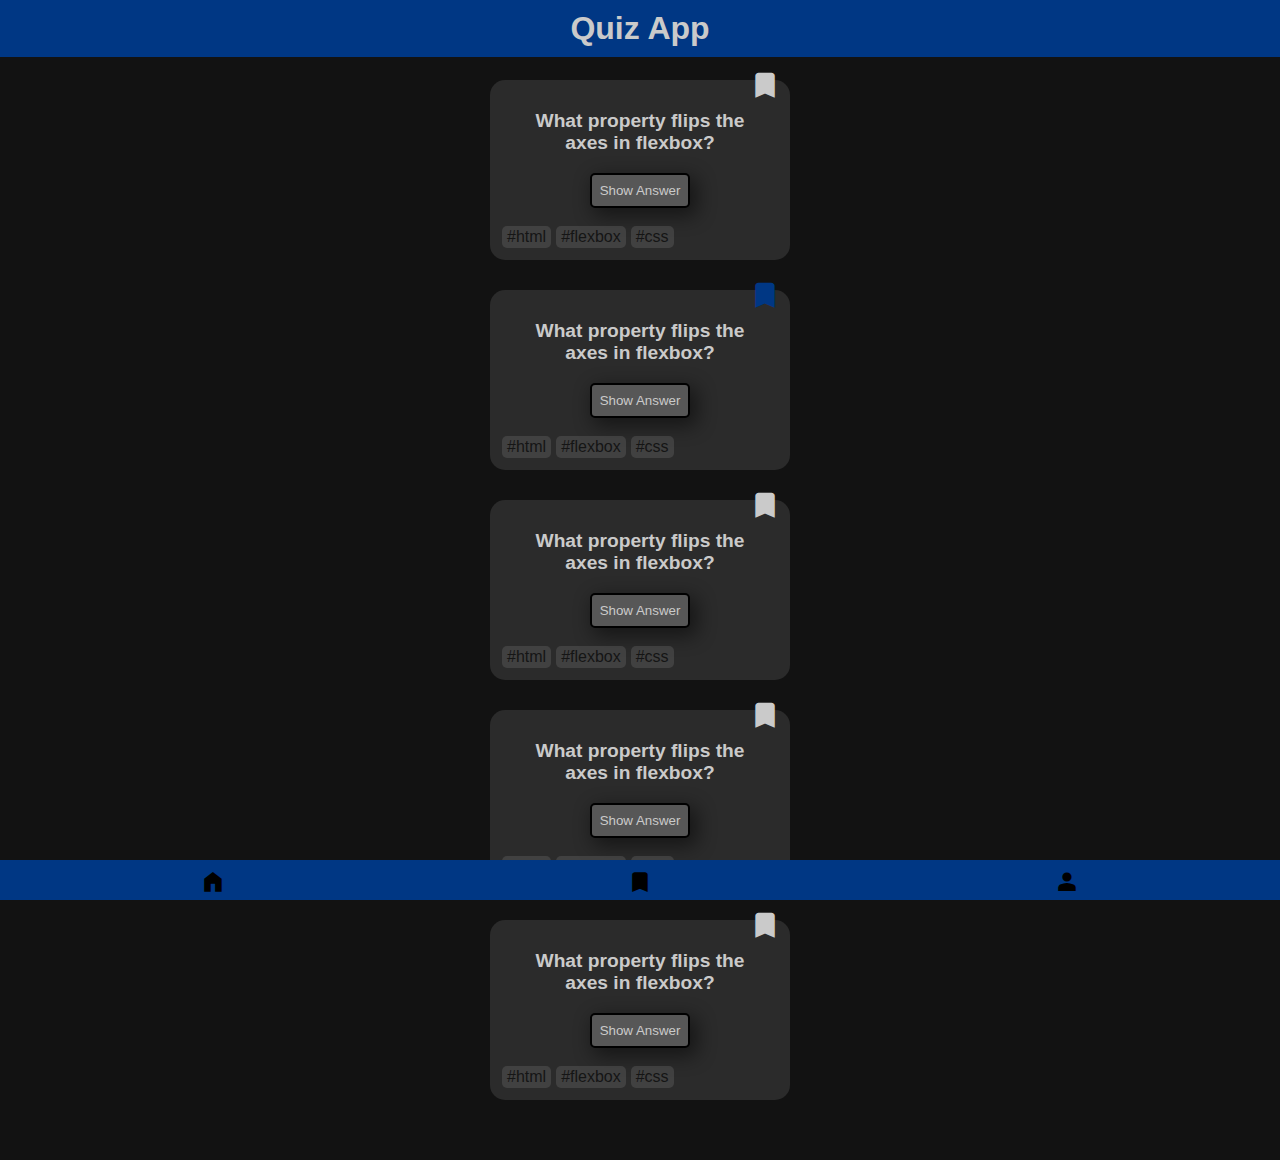
<file: index.html>
<!DOCTYPE html>
<html lang="en">
  <head>
    <meta charset="UTF-8" />
    <meta http-equiv="X-UA-Compatible" content="IE=edge" />
    <meta name="viewport" content="width=device-width, initial-scale=1.0" />
    <title>Quiz App</title>

    <link
      rel="stylesheet"
      href="https://fonts.googleapis.com/css2?family=Material+Symbols+Outlined:opsz,wght,FILL,GRAD@20..48,100..700,0..1,-50..200"
    />
    <link rel="stylesheet" href="./css/styles.css" />
  </head>

  <body>
    <header>
      <h1>Quiz App</h1>
    </header>
    <main>
      <article class="card --one">
        <span class="material-symbols-outlined card__bookmark"> bookmark </span>
        <h2 class="card__question">What property flips the axes in flexbox?</h2>
        <button class="card__answer-button">Show Answer</button>
        <ul class="card__hashtag-list">
          <li class="card__hashtag-list-item">
            <a
              href="https://developer.mozilla.org/en-US/docs/Web/HTML?retiredLocale=de"
              >#html</a
            >
          </li>
          <li class="card__hashtag-list-item">
            <a
              href="https://developer.mozilla.org/en-US/docs/Web/CSS/CSS_Flexible_Box_Layout/Basic_Concepts_of_Flexbox"
              >#flexbox</a
            >
          </li>
          <li class="card__hashtag-list-item">
            <a
              href="https://developer.mozilla.org/en-US/docs/Web/CSS?retiredLocale=de"
              >#css</a
            >
          </li>
        </ul>
      </article>
      <article class="card --two">
        <span
          class="material-symbols-outlined card__bookmark card__bookmark--marked"
        >
          bookmark
        </span>
        <h2 class="card__question">What property flips the axes in flexbox?</h2>
        <button class="card__answer-button">Show Answer</button>
        <ul class="card__hashtag-list">
          <li class="card__hashtag-list-item">
            <a
              href="https://developer.mozilla.org/en-US/docs/Web/HTML?retiredLocale=de"
              >#html</a
            >
          </li>
          <li class="card__hashtag-list-item">
            <a
              href="https://developer.mozilla.org/en-US/docs/Web/CSS/CSS_Flexible_Box_Layout/Basic_Concepts_of_Flexbox"
              >#flexbox</a
            >
          </li>
          <li class="card__hashtag-list-item">
            <a
              href="https://developer.mozilla.org/en-US/docs/Web/CSS?retiredLocale=de"
              >#css</a
            >
          </li>
        </ul>
      </article>
      <article class="card --three">
        <span class="material-symbols-outlined card__bookmark"> bookmark </span>
        <h2 class="card__question">What property flips the axes in flexbox?</h2>
        <button class="card__answer-button">Show Answer</button>
        <ul class="card__hashtag-list">
          <li class="card__hashtag-list-item">
            <a
              href="https://developer.mozilla.org/en-US/docs/Web/HTML?retiredLocale=de"
              >#html</a
            >
          </li>
          <li class="card__hashtag-list-item">
            <a
              href="https://developer.mozilla.org/en-US/docs/Web/CSS/CSS_Flexible_Box_Layout/Basic_Concepts_of_Flexbox"
              >#flexbox</a
            >
          </li>
          <li class="card__hashtag-list-item">
            <a
              href="https://developer.mozilla.org/en-US/docs/Web/CSS?retiredLocale=de"
              >#css</a
            >
          </li>
        </ul>
      </article>
      <article class="card --four">
        <span class="material-symbols-outlined card__bookmark"> bookmark </span>
        <h2 class="card__question">What property flips the axes in flexbox?</h2>
        <button class="card__answer-button">Show Answer</button>
        <ul class="card__hashtag-list">
          <li class="card__hashtag-list-item">
            <a
              href="https://developer.mozilla.org/en-US/docs/Web/HTML?retiredLocale=de"
              >#html</a
            >
          </li>
          <li class="card__hashtag-list-item">
            <a
              href="https://developer.mozilla.org/en-US/docs/Web/CSS/CSS_Flexible_Box_Layout/Basic_Concepts_of_Flexbox"
              >#flexbox</a
            >
          </li>
          <li class="card__hashtag-list-item">
            <a
              href="https://developer.mozilla.org/en-US/docs/Web/CSS?retiredLocale=de"
              >#css</a
            >
          </li>
        </ul>
      </article>
      <article class="card --five">
        <span class="material-symbols-outlined card__bookmark"> bookmark </span>
        <h2 class="card__question">What property flips the axes in flexbox?</h2>
        <button class="card__answer-button">Show Answer</button>
        <ul class="card__hashtag-list">
          <li class="card__hashtag-list-item">
            <a
              href="https://developer.mozilla.org/en-US/docs/Web/HTML?retiredLocale=de"
              >#html</a
            >
          </li>
          <li class="card__hashtag-list-item">
            <a
              href="https://developer.mozilla.org/en-US/docs/Web/CSS/CSS_Flexible_Box_Layout/Basic_Concepts_of_Flexbox"
              >#flexbox</a
            >
          </li>
          <li class="card__hashtag-list-item">
            <a
              href="https://developer.mozilla.org/en-US/docs/Web/CSS?retiredLocale=de"
              >#css</a
            >
          </li>
        </ul>
      </article>
    </main>
    <footer>
      <nav>
        <ul>
          <li class="material-symbols-outlined">
            <a href="./index.html">home</a>
          </li>
          <li class="material-symbols-outlined">
            <a href="./bookmarks.html">bookmark</a>
          </li>
          <li class="material-symbols-outlined">
            <a href="./profile.html">person_filled</a>
          </li>
        </ul>
      </nav>
    </footer>
  </body>
</html>
</file>
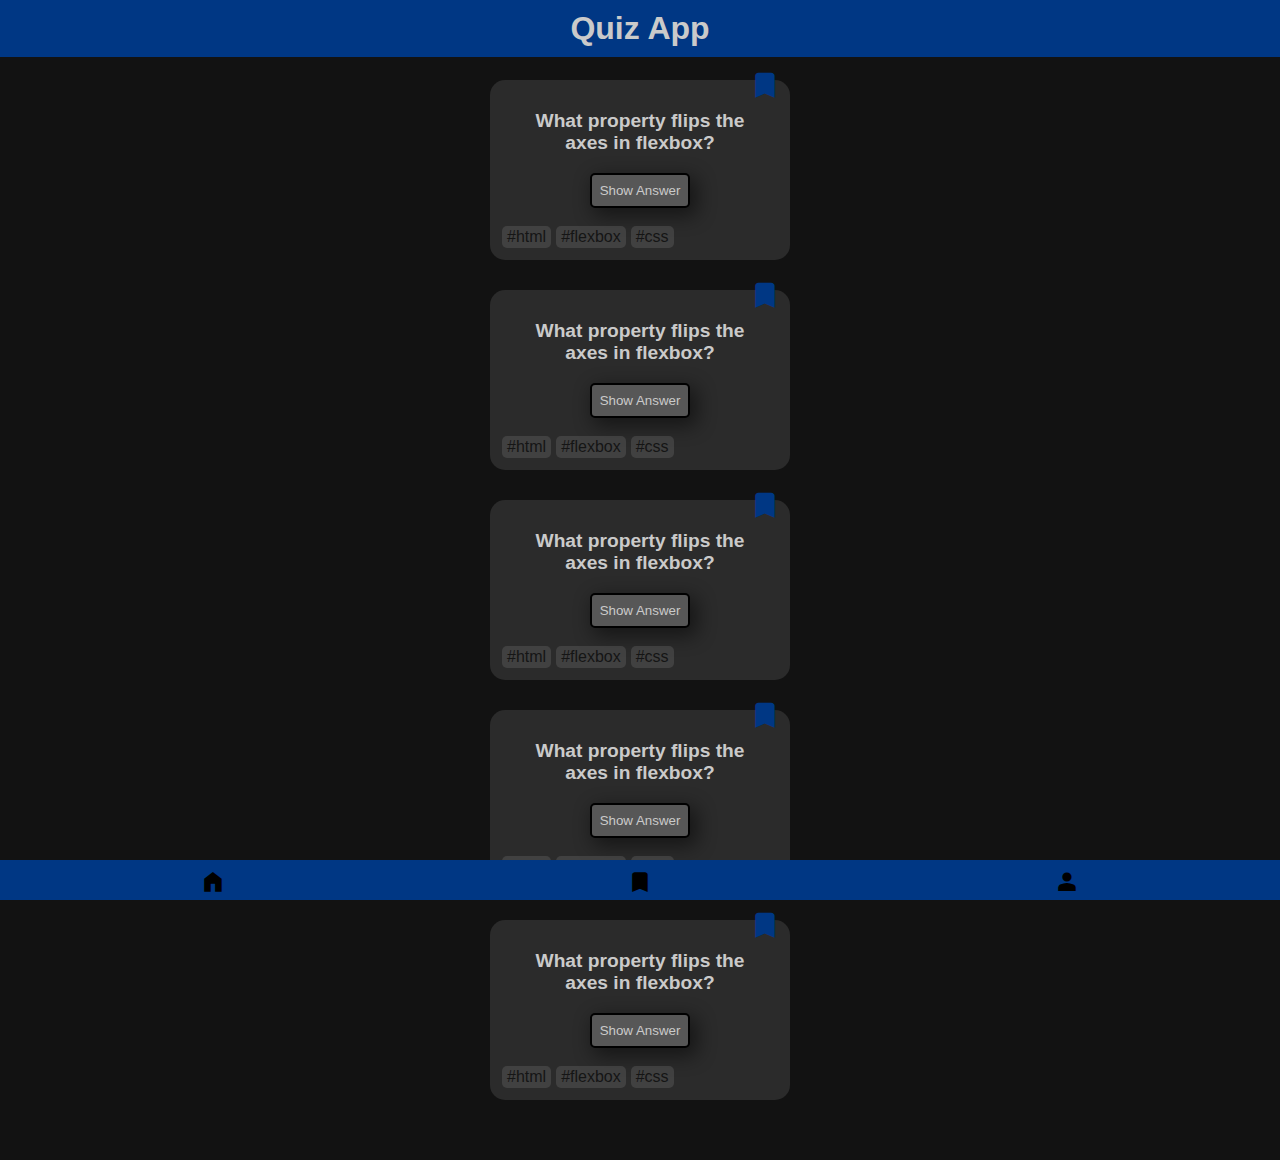
<file: bookmarks.html>
<!DOCTYPE html>
<html lang="en">
  <head>
    <meta charset="UTF-8" />
    <meta http-equiv="X-UA-Compatible" content="IE=edge" />
    <meta name="viewport" content="width=device-width, initial-scale=1.0" />
    <title>Quiz App</title>

    <link
      rel="stylesheet"
      href="https://fonts.googleapis.com/css2?family=Material+Symbols+Outlined:opsz,wght,FILL,GRAD@20..48,100..700,0..1,-50..200"
    />
    <link rel="stylesheet" href="./css/styles.css" />
  </head>

  <body>
    <header>
      <h1>Quiz App</h1>
    </header>
    <main>
      <article class="card --one">
        <span
          class="material-symbols-outlined card__bookmark card__bookmark--marked"
        >
          bookmark
        </span>
        <h2 class="card__question">What property flips the axes in flexbox?</h2>
        <button class="card__answer-button">Show Answer</button>
        <ul class="card__hashtag-list">
          <li class="card__hashtag-list-item">
            <a
              href="https://developer.mozilla.org/en-US/docs/Web/HTML?retiredLocale=de"
              >#html</a
            >
          </li>
          <li class="card__hashtag-list-item">
            <a
              href="https://developer.mozilla.org/en-US/docs/Web/CSS/CSS_Flexible_Box_Layout/Basic_Concepts_of_Flexbox"
              >#flexbox</a
            >
          </li>
          <li class="card__hashtag-list-item">
            <a
              href="https://developer.mozilla.org/en-US/docs/Web/CSS?retiredLocale=de"
              >#css</a
            >
          </li>
        </ul>
      </article>
      <article class="card --two">
        <span
          class="material-symbols-outlined card__bookmark card__bookmark--marked"
        >
          bookmark
        </span>
        <h2 class="card__question">What property flips the axes in flexbox?</h2>
        <button class="card__answer-button">Show Answer</button>
        <ul class="card__hashtag-list">
          <li class="card__hashtag-list-item">
            <a
              href="https://developer.mozilla.org/en-US/docs/Web/HTML?retiredLocale=de"
              >#html</a
            >
          </li>
          <li class="card__hashtag-list-item">
            <a
              href="https://developer.mozilla.org/en-US/docs/Web/CSS/CSS_Flexible_Box_Layout/Basic_Concepts_of_Flexbox"
              >#flexbox</a
            >
          </li>
          <li class="card__hashtag-list-item">
            <a
              href="https://developer.mozilla.org/en-US/docs/Web/CSS?retiredLocale=de"
              >#css</a
            >
          </li>
        </ul>
      </article>
      <article class="card --three">
        <span
          class="material-symbols-outlined card__bookmark card__bookmark--marked"
        >
          bookmark
        </span>
        <h2 class="card__question">What property flips the axes in flexbox?</h2>
        <button class="card__answer-button">Show Answer</button>
        <ul class="card__hashtag-list">
          <li class="card__hashtag-list-item">
            <a
              href="https://developer.mozilla.org/en-US/docs/Web/HTML?retiredLocale=de"
              >#html</a
            >
          </li>
          <li class="card__hashtag-list-item">
            <a
              href="https://developer.mozilla.org/en-US/docs/Web/CSS/CSS_Flexible_Box_Layout/Basic_Concepts_of_Flexbox"
              >#flexbox</a
            >
          </li>
          <li class="card__hashtag-list-item">
            <a
              href="https://developer.mozilla.org/en-US/docs/Web/CSS?retiredLocale=de"
              >#css</a
            >
          </li>
        </ul>
      </article>
      <article class="card --four">
        <span
          class="material-symbols-outlined card__bookmark card__bookmark--marked"
        >
          bookmark
        </span>
        <h2 class="card__question">What property flips the axes in flexbox?</h2>
        <button class="card__answer-button">Show Answer</button>
        <ul class="card__hashtag-list">
          <li class="card__hashtag-list-item">
            <a
              href="https://developer.mozilla.org/en-US/docs/Web/HTML?retiredLocale=de"
              >#html</a
            >
          </li>
          <li class="card__hashtag-list-item">
            <a
              href="https://developer.mozilla.org/en-US/docs/Web/CSS/CSS_Flexible_Box_Layout/Basic_Concepts_of_Flexbox"
              >#flexbox</a
            >
          </li>
          <li class="card__hashtag-list-item">
            <a
              href="https://developer.mozilla.org/en-US/docs/Web/CSS?retiredLocale=de"
              >#css</a
            >
          </li>
        </ul>
      </article>
      <article class="card --five">
        <span
          class="material-symbols-outlined card__bookmark card__bookmark--marked"
        >
          bookmark
        </span>
        <h2 class="card__question">What property flips the axes in flexbox?</h2>
        <button class="card__answer-button">Show Answer</button>
        <ul class="card__hashtag-list">
          <li class="card__hashtag-list-item">
            <a
              href="https://developer.mozilla.org/en-US/docs/Web/HTML?retiredLocale=de"
              >#html</a
            >
          </li>
          <li class="card__hashtag-list-item">
            <a
              href="https://developer.mozilla.org/en-US/docs/Web/CSS/CSS_Flexible_Box_Layout/Basic_Concepts_of_Flexbox"
              >#flexbox</a
            >
          </li>
          <li class="card__hashtag-list-item">
            <a
              href="https://developer.mozilla.org/en-US/docs/Web/CSS?retiredLocale=de"
              >#css</a
            >
          </li>
        </ul>
      </article>
    </main>
    <footer>
      <nav>
        <ul>
          <li class="material-symbols-outlined">
            <a href="./index.html">home</a>
          </li>
          <li class="material-symbols-outlined">
            <a href="./bookmarks.html">bookmark</a>
          </li>
          <li class="material-symbols-outlined">
            <a href="./profile.html">person_filled</a>
          </li>
        </ul>
      </nav>
    </footer>
  </body>
</html>
</file>
<file: css/styles.css>
* {
  box-sizing: border-box;
}
:root {
  --color-five: #cacaca;
  --color-two: #575757;
  --color-three: #2b2b2b;
  --color-four: #121212;
  --color-one: #003784;
}

body {
  margin: 0;
  font-family: Arial, Helvetica, sans-serif;
  background-color: var(--color-four);
  color: var(--color-five);
}
header {
  text-align: center;
  background-color: var(--color-one);
  padding: 10px 5px;
  color: var(--color-five);
}

header > h1 {
  margin: 0;
}

header {
  position: fixed;
  top: 0;
  left: 0;
  right: 0;
  z-index: 1;
}

main {
  display: flex;
  flex-direction: column;
  align-items: center;
  margin-top: 50px;
  margin-bottom: 60px;
}

/* card */

.card {
  border: none;
  border-radius: 15px;
  display: flex;
  align-items: center;
  flex-direction: column;
  margin-left: min(50px, 10%);
  margin-right: min(50px, 10%);
  margin-top: 30px;
  margin-bottom: 0px;
  width: 300px;
  text-align: center;
  position: relative;
  background-color: var(--color-three);
  padding: 7px;
  color: var(--color-five);
}
.card__question {
  font-size: 1.2em;
  max-width: 240px;
  margin-top: 1.2em;
}
.card__answer-button {
  background-color: var(--color-two);
  border: none;
  padding: 8px;
  margin: 3px;
  color: var(--color-five);
  border-radius: 5px;
  border: 2px solid black;
  box-shadow: 5px 6px 19px 2px rgba(0, 0, 0, 0.49);
}
.card__hashtag-list {
  align-self: flex-start;
  list-style: none;
  display: flex;
  justify-content: space-around;
  gap: 5px;
  margin: 15px 5px 5px;
  padding: 0;
}
.card__hashtag-list-item {
  border: none;
  border-radius: 5px;
  padding: 2px 5px;
  background-color: var(--color-two);
  opacity: 0.5;
}
.card__hashtag-list-item a {
  color: black;
  text-decoration: none;
}
.card__bookmark {
  position: absolute;
  top: -10px;
  right: 10px;
  font-size: 30px;
  color: var(--color-five);
}
.card__bookmark--marked {
  color: var(--color-one);
}

/* footer */

footer {
  color: var(--color-four);
}
footer ul {
  display: flex;
  justify-content: space-around;
  background-color: var(--color-one);
  position: fixed;
  bottom: 0;
  left: 0;
  right: 0;
  margin: 0;
  padding: 0;
}

footer .material-symbols-outlined {
  margin: 10px 5px 6px;
}

.material-symbols-outlined {
  font-variation-settings: "FILL" 1, "wght" 700, "GRAD" 200, "opsz" 40;
}

footer a {
  color: black;
  text-decoration: none;
}

/* profile page */
.profile-card {
  width: 90%;
  margin-top: 3rem;
  display: flex;
  flex-direction: column;
  align-items: center;
}

.profile-card__img {
  width: 13rem;
  height: 13rem;
  border-radius: 30%;
}

.profile-card__about {
  background-color: var(--color-three);
  padding: 1rem 1rem 0.5rem 1rem;
  border-radius: 2rem;
}
.profile-card__about-heading {
  margin: 0;
}

.profile-card__about-text {
  margin: 0.5rem 0;
}

.counter-list {
  padding: 0;
  display: flex;
  gap: 0.5rem;
}

.counter-list__container {
  height: auto;
  display: flex;
  justify-content: center;
  align-items: center;
  padding: 0.4rem 1rem;
  border-radius: 0.7rem;
  background-color: #2b2b2b;
}

.counter-list__item {
  z-index: 1;
  color: var(--color-five);
  padding-right: 0.4rem;
}

.settings {
  width: 90%;
}
.settings h3 {
  padding-left: 16px;
}
.settings__dark-mode {
  display: flex;
  align-items: center;
  justify-content: center;
  gap: 1rem;
  padding: 0.4rem 1rem;
  border-radius: 0.7rem;
  background-color: #2b2b2b;
  width: 70%;
  margin: auto;
}
.settings__dark-mode-button {
  color: var(--foreground);
  border: 2px solid currentColor;
  padding: 4px;
  background: transparent;
  cursor: pointer;
  border-radius: 5px;
  width: 30px;
  height: 30px;
}
</file>
